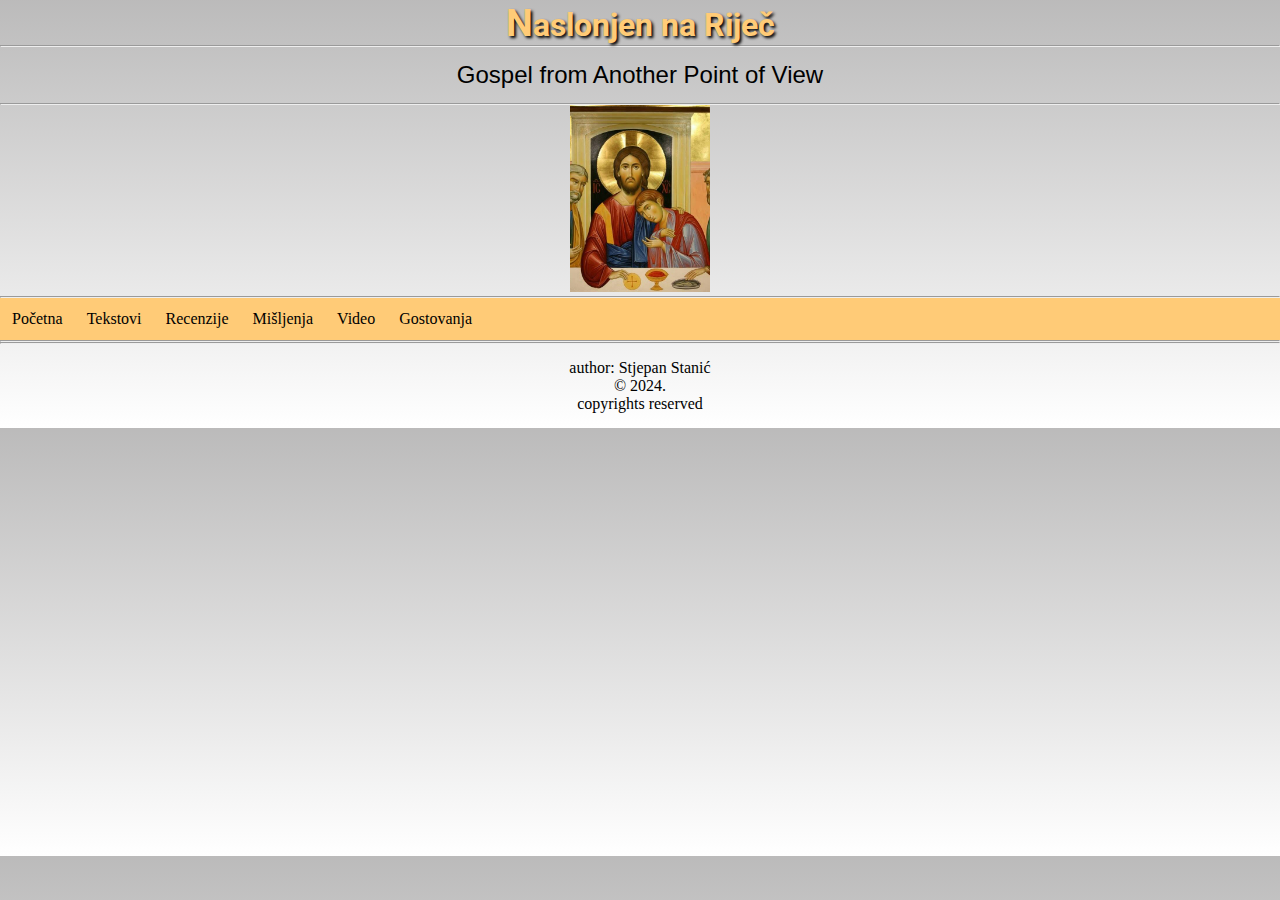
<file: index.html>
<!DOCTYPE html>
<html lang="en">
<head>
  <meta charset="UTF-8">
  <meta name="viewport" content="width=device-width, initial-scale=1.0">
  <link rel="shortcut icon" href="images/ich.jpg" type="image/x-icon">
  <link rel="preconnect" href="https://fonts.googleapis.com">
<link rel="preconnect" href="https://fonts.gstatic.com" crossorigin>
<link href="https://fonts.googleapis.com/css2?family=Goudy+Bookletter+1911&family=Roboto&display=swap" rel="stylesheet">
  <link rel="stylesheet" href="style.css">
  <title>Naslonjen na Riječ</title>
</head>
<body>
  <header>
    <h1>Naslonjen na Riječ</h1>
    <hr>
    <p>Gospel from Another Point of View</p>
    <hr>
    <img src="images/naslonjen.jpg" alt="apostol Ivan na Posljednjoj večeri">
    <hr>
   
    <nav class="navbar">
      <ul>
       <li><a href="">Početna</a></li> 
       <li><a href="tekstovi.html" target="_blank">Tekstovi</a></li> 
       <li><a href="">Recenzije</a></li> 
       <li><a href="">Mišljenja</a></li> 
       <li><a href="">Video</a></li> 
       <li><a href="">Gostovanja</a></li> 
       <p id="currentTime"></p>
      </ul>
      
    </nav>
  </header>
  <hr>

  
   
</section>

<section>

</section>
  
</main>
  <hr>
<footer>
author: Stjepan Stanić <br>
&copy; 2024.<br> copyrights reserved <br>

</footer>
<script src="app.js"></script>
</body>
</html>
</file>
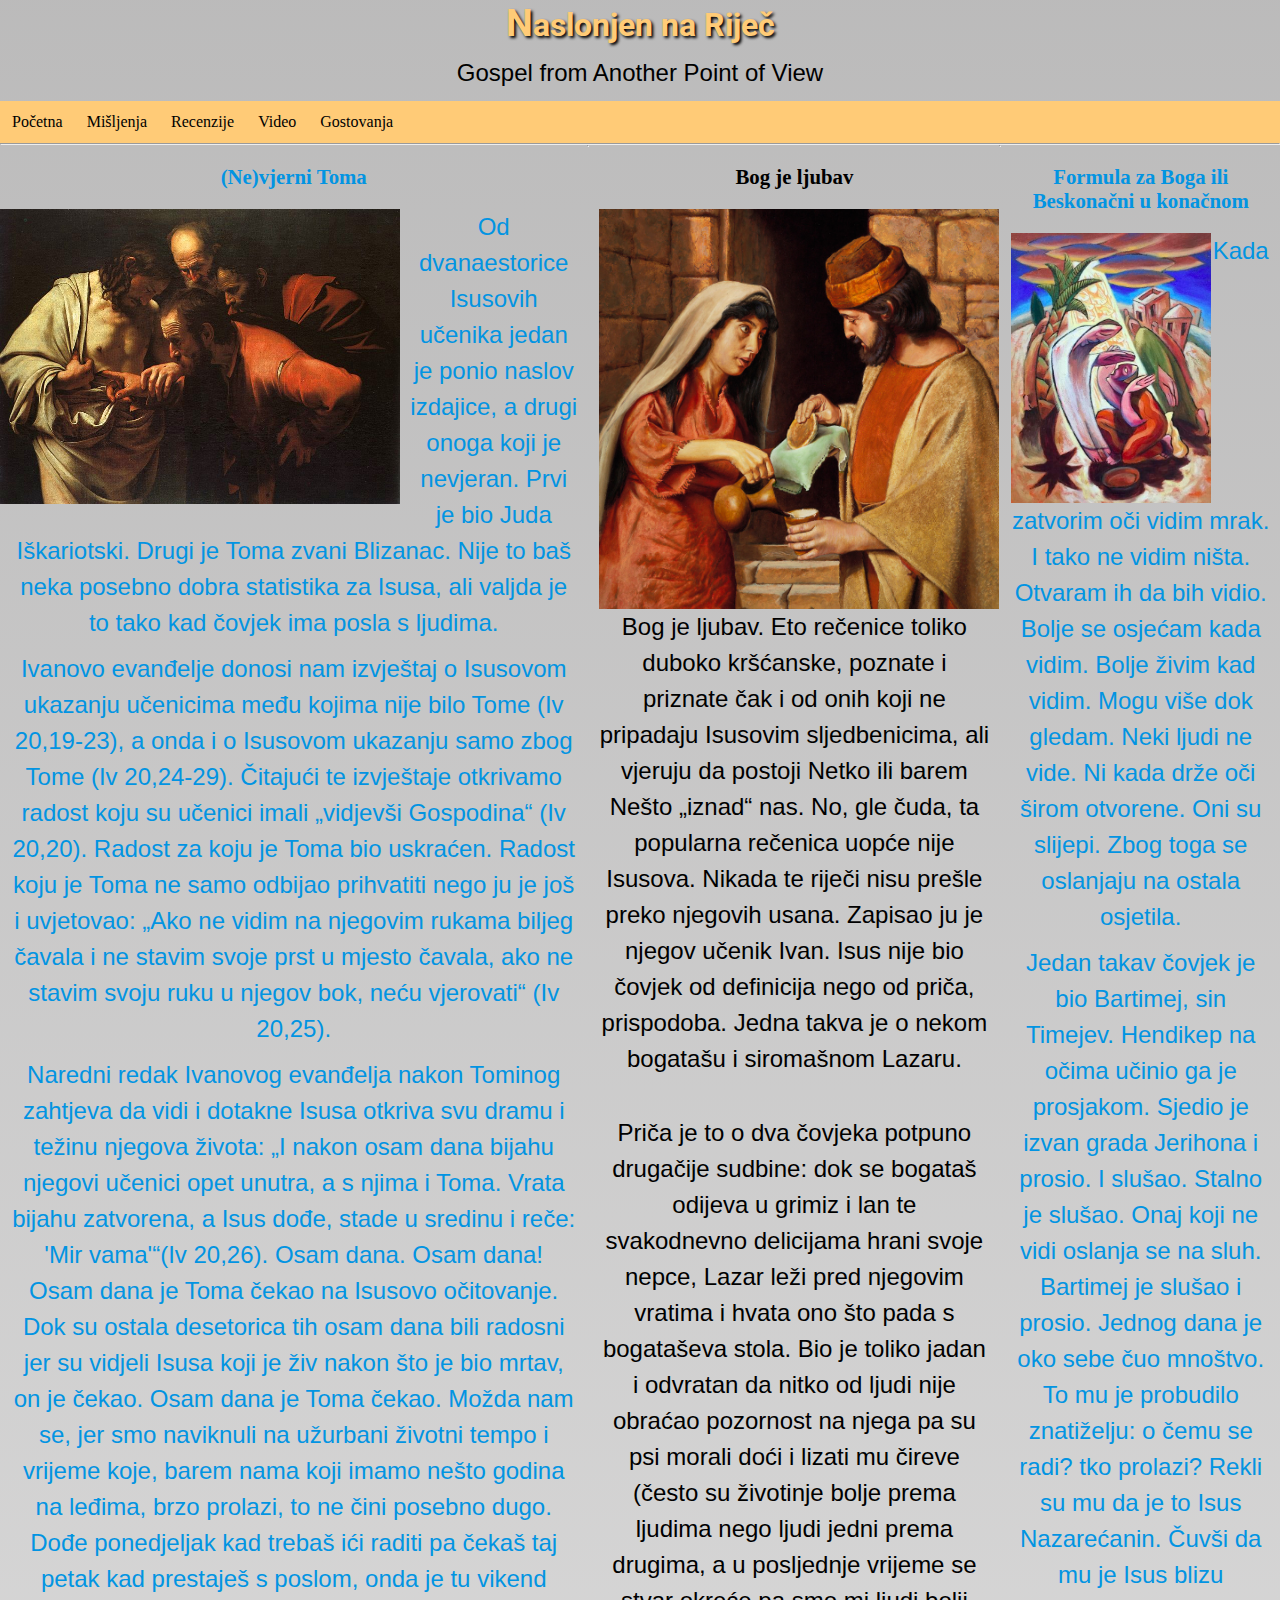
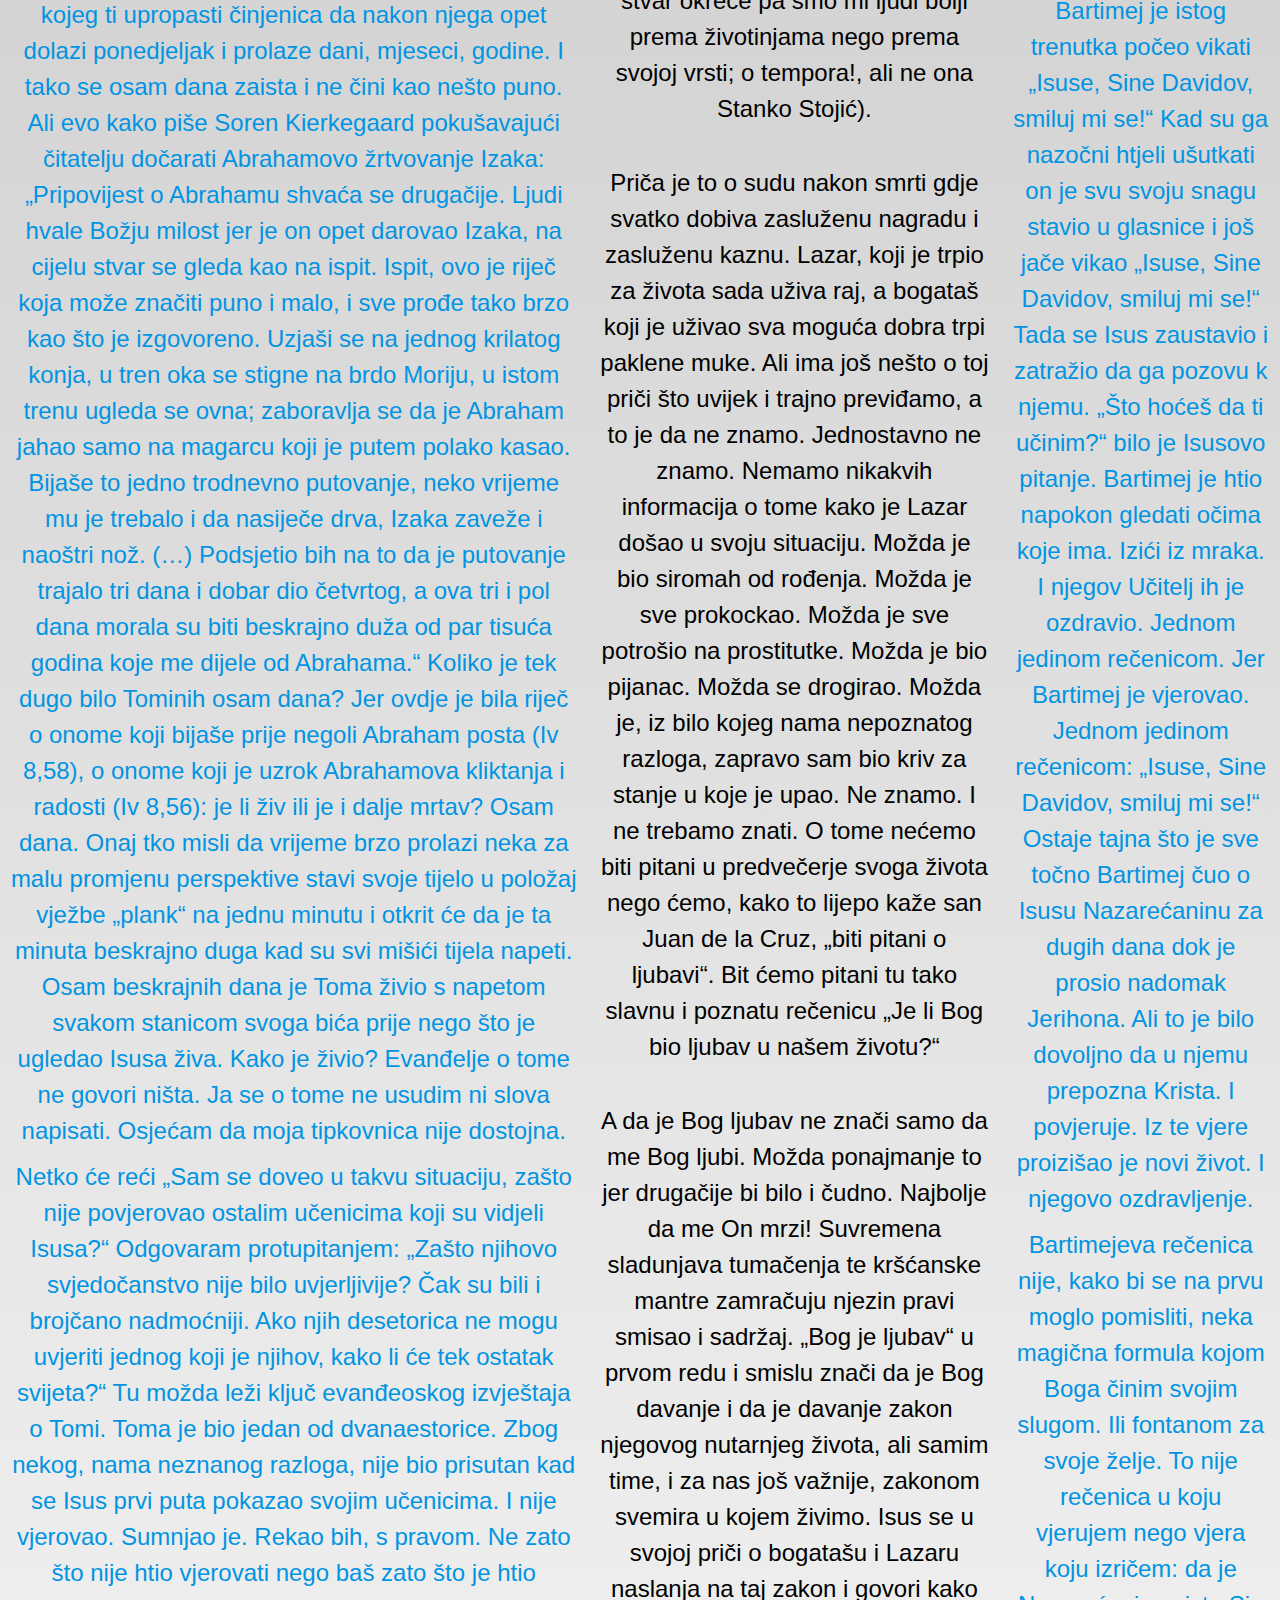
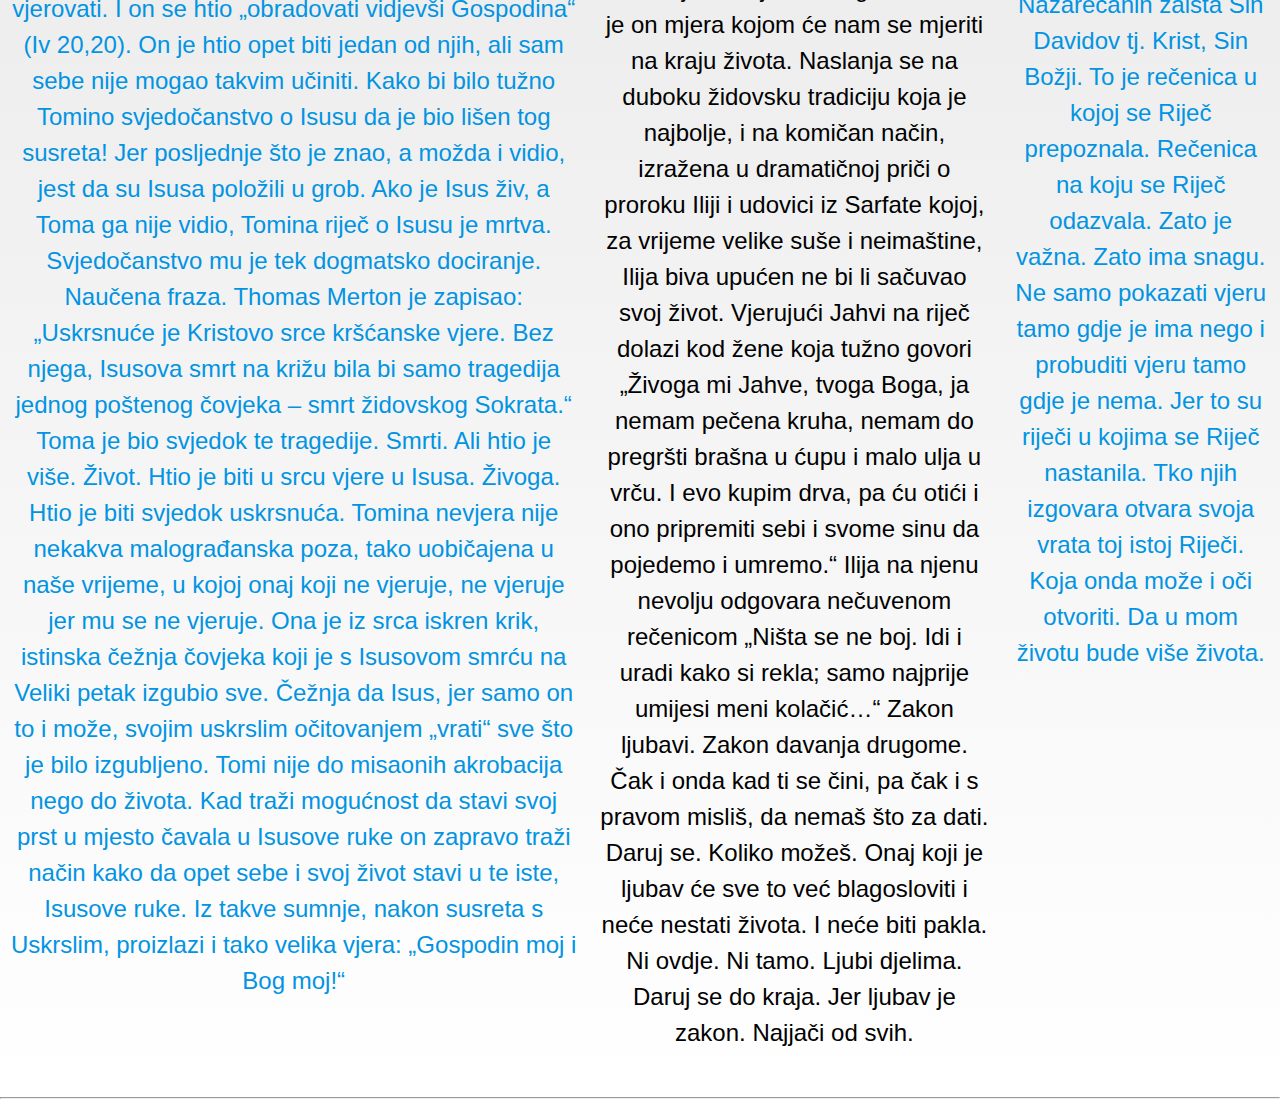
<file: tekstovi.html>
<!DOCTYPE html>
<html lang="en">
<head>
  <meta charset="UTF-8">
  <meta name="viewport" content="width=device-width, initial-scale=1.0">
  <link rel="shortcut icon" href="images/ich.jpg" type="image/x-icon">
  <link rel="preconnect" href="https://fonts.googleapis.com">
<link rel="preconnect" href="https://fonts.gstatic.com" crossorigin>
<link href="https://fonts.googleapis.com/css2?family=Goudy+Bookletter+1911&family=Roboto&display=swap" rel="stylesheet">
  <link rel="stylesheet" href="style.css">
  <title>Naslonjen na Riječ</title>
</head>
<body>
  <header>
    <h1>Naslonjen na Riječ</h1>
    <p>Gospel from Another Point of View</p>

    <nav class="navbar">
      <ul>
       <li><a href="index.html">Početna</a></li> 
       <li><a href="">Mišljenja</a></li> 
       <li><a href="">Recenzije</a></li> 
       <li><a href="">Video</a></li> 
       <li><a href="">Gostovanja</a></li> 
       
      </ul>
    </nav>
  </header>
  <hr>

  <main>
    <section>
      <div class="text-1">
      <h4>
        (Ne)vjerni Toma
      </h4>  
      <img src="images/Nevjerni Toma.jpg" class="img-1" alt="Nevjerni Toma, Caravaggio" width="400px">
        <p  >
Od dvanaestorice Isusovih učenika jedan je ponio naslov izdajice, a drugi onoga koji je nevjeran. Prvi je bio Juda Iškariotski. Drugi je Toma zvani Blizanac. Nije to baš neka posebno dobra statistika za Isusa, ali valjda je to tako kad čovjek ima posla s ljudima.
</p>

<p>
Ivanovo evanđelje donosi nam izvještaj o Isusovom ukazanju učenicima među kojima nije bilo Tome (Iv 20,19-23), a onda i o Isusovom ukazanju samo zbog Tome (Iv 20,24-29). Čitajući te izvještaje otkrivamo radost koju su učenici imali „vidjevši Gospodina“ (Iv 20,20). Radost za koju je Toma bio uskraćen. Radost koju je Toma ne samo odbijao prihvatiti nego ju je još i uvjetovao: „Ako ne vidim na njegovim rukama biljeg čavala i ne stavim svoje prst u mjesto čavala, ako ne stavim svoju ruku u njegov bok, neću vjerovati“ (Iv 20,25).
</p>
<p>
Naredni redak Ivanovog evanđelja nakon Tominog zahtjeva da vidi i dotakne Isusa otkriva svu dramu i težinu njegova života: „I nakon osam dana bijahu njegovi učenici opet unutra, a s njima i Toma. Vrata bijahu zatvorena, a Isus dođe, stade u sredinu i reče: 'Mir vama'“(Iv 20,26). Osam dana. Osam dana! Osam dana je Toma čekao na Isusovo očitovanje. Dok su ostala desetorica tih osam dana bili radosni jer su vidjeli Isusa koji je živ nakon što je bio mrtav, on je čekao. Osam dana je Toma čekao. Možda nam se, jer smo naviknuli na užurbani životni tempo i vrijeme koje, barem nama koji imamo nešto godina na leđima, brzo prolazi, to ne čini posebno dugo. Dođe ponedjeljak kad trebaš ići raditi pa čekaš taj petak kad prestaješ s poslom, onda je tu vikend kojeg ti upropasti činjenica da nakon njega opet dolazi ponedjeljak i prolaze dani, mjeseci, godine. I tako se osam dana zaista i ne čini kao nešto puno. Ali evo kako piše Soren Kierkegaard pokušavajući čitatelju dočarati Abrahamovo žrtvovanje Izaka: „Pripovijest o Abrahamu shvaća se drugačije. Ljudi hvale Božju milost jer je on opet darovao Izaka, na cijelu stvar se gleda kao na ispit. Ispit, ovo je riječ koja može značiti puno i malo, i sve prođe tako brzo kao što je izgovoreno. Uzjaši se na jednog krilatog konja, u tren oka se stigne na brdo Moriju, u istom trenu ugleda se ovna; zaboravlja se da je Abraham jahao samo na magarcu koji je putem polako kasao. Bijaše to jedno trodnevno putovanje, neko vrijeme mu je trebalo i da nasiječe drva, Izaka zaveže i naoštri nož. (…) Podsjetio bih na to da je putovanje trajalo tri dana i dobar dio četvrtog, a ova tri i pol dana morala su biti beskrajno duža od par tisuća godina koje me dijele od Abrahama.“ Koliko je tek dugo bilo Tominih osam dana? Jer ovdje je bila riječ o onome koji bijaše prije negoli Abraham posta (Iv 8,58), o onome koji je uzrok Abrahamova kliktanja i radosti (Iv 8,56): je li živ ili je i dalje mrtav? Osam dana. Onaj tko misli da vrijeme brzo prolazi neka za malu promjenu perspektive stavi svoje tijelo u položaj vježbe „plank“ na jednu minutu i otkrit će da je ta minuta beskrajno duga kad su svi mišići tijela napeti. Osam beskrajnih dana je Toma živio s napetom svakom stanicom svoga bića prije nego što je ugledao Isusa živa. Kako je živio? Evanđelje o tome ne govori ništa. Ja se o tome ne usudim ni slova napisati. Osjećam da moja tipkovnica nije dostojna. 
</p>

<p>
Netko će reći „Sam se doveo u takvu situaciju, zašto nije povjerovao ostalim učenicima koji su vidjeli Isusa?“ Odgovaram protupitanjem: „Zašto njihovo svjedočanstvo nije bilo uvjerljivije? Čak su bili i brojčano nadmoćniji. Ako njih desetorica ne mogu uvjeriti jednog koji je njihov, kako li će tek ostatak svijeta?“ 
Tu možda leži ključ evanđeoskog izvještaja o Tomi. Toma je bio jedan od dvanaestorice. Zbog nekog, nama neznanog razloga, nije bio prisutan kad se Isus prvi puta pokazao svojim učenicima. I nije vjerovao. Sumnjao je. Rekao bih, s pravom. Ne zato što nije htio vjerovati nego baš zato što je htio vjerovati. I on se htio „obradovati vidjevši Gospodina“ (Iv 20,20). On je htio opet biti jedan od njih, ali sam sebe nije mogao takvim učiniti. Kako bi bilo tužno Tomino svjedočanstvo o Isusu da je bio lišen tog susreta! Jer posljednje što je znao, a možda i vidio, jest da su Isusa položili u grob. Ako je Isus živ, a Toma ga nije vidio, Tomina riječ o Isusu je mrtva. Svjedočanstvo mu je tek dogmatsko dociranje. Naučena fraza. Thomas Merton je zapisao: „Uskrsnuće je Kristovo srce kršćanske vjere. Bez njega, Isusova smrt na križu bila bi samo tragedija jednog poštenog čovjeka – smrt židovskog Sokrata.“ Toma je bio svjedok te tragedije. Smrti. Ali htio je više. Život. Htio je biti u srcu vjere u Isusa. Živoga. Htio je biti svjedok uskrsnuća. Tomina nevjera nije nekakva malograđanska poza, tako uobičajena u naše vrijeme, u kojoj onaj koji ne vjeruje, ne vjeruje jer mu se ne vjeruje. Ona je iz srca iskren krik, istinska čežnja čovjeka koji je s Isusovom smrću na Veliki petak izgubio sve. Čežnja da Isus, jer samo on to i može, svojim uskrslim očitovanjem „vrati“ sve što je bilo izgubljeno. Tomi nije do misaonih akrobacija nego do života. Kad traži mogućnost da stavi svoj prst u mjesto čavala u Isusove ruke on zapravo traži način kako da opet sebe i svoj život stavi u te iste, Isusove ruke. Iz takve sumnje, nakon susreta s Uskrslim, proizlazi i tako velika vjera: „Gospodin moj i Bog moj!“  
</p>
</div>
<br>
<br>

<hr>


<div class="text-2">
    <h4>Bog je ljubav</h4>
    <img src="images/prorok Ilija.jpg" class="img-2" alt="prorok Ilija i udovica iz Sarfata" width="400px">

    <p>Bog je ljubav. Eto rečenice toliko duboko kršćanske, poznate i priznate čak i od onih koji ne pripadaju Isusovim sljedbenicima, ali vjeruju da postoji Netko ili barem Nešto „iznad“ nas. No, gle čuda, ta popularna rečenica uopće nije Isusova. Nikada te riječi nisu prešle preko njegovih usana. Zapisao ju je njegov učenik Ivan. Isus nije bio čovjek od definicija nego od priča, prispodoba. Jedna takva je o nekom bogatašu i siromašnom Lazaru.</p>
    
    <br>
<p>Priča je to o dva čovjeka potpuno drugačije sudbine: dok se bogataš odijeva u grimiz i lan te svakodnevno delicijama hrani svoje nepce, Lazar leži pred njegovim vratima i hvata ono što pada s bogataševa stola. Bio je toliko jadan i odvratan da nitko od ljudi nije obraćao pozornost na njega pa su psi morali doći i lizati mu čireve (često su životinje bolje prema ljudima nego ljudi jedni prema drugima, a u posljednje vrijeme se stvar okreće pa smo mi ljudi bolji prema životinjama nego prema svojoj vrsti; o tempora!, ali ne ona Stanko Stojić).</p>
<br>
<p>Priča je to o sudu nakon smrti gdje svatko dobiva zasluženu nagradu i zasluženu kaznu. Lazar, koji je trpio za života sada uživa raj, a bogataš koji je uživao sva moguća dobra trpi paklene muke. Ali ima još nešto o toj priči što uvijek i trajno previđamo, a to je da ne znamo. Jednostavno ne znamo. Nemamo nikakvih informacija o tome kako je Lazar došao u svoju situaciju. Možda je bio siromah od rođenja. Možda je sve prokockao. Možda je sve potrošio na prostitutke. Možda je bio pijanac. Možda se drogirao. Možda je, iz bilo kojeg nama nepoznatog razloga, zapravo sam bio kriv za stanje u koje je upao. Ne znamo. I ne trebamo znati. O tome nećemo biti pitani u predvečerje svoga života nego ćemo, kako to lijepo kaže san Juan de la Cruz, „biti pitani o ljubavi“. Bit ćemo pitani tu tako slavnu i poznatu rečenicu „Je li Bog bio ljubav u našem životu?“</p>
<br>
<p>A da je Bog ljubav ne znači samo da me Bog ljubi. Možda ponajmanje to jer drugačije bi bilo i čudno. Najbolje da me On mrzi! Suvremena sladunjava tumačenja te kršćanske mantre zamračuju njezin pravi smisao i sadržaj. „Bog je ljubav“ u prvom redu i smislu znači da je Bog davanje i da je davanje zakon njegovog nutarnjeg života, ali samim time, i za nas još važnije, zakonom svemira u kojem živimo. Isus se u svojoj priči o bogatašu i Lazaru naslanja na taj zakon i govori kako je on mjera kojom će nam se mjeriti na kraju života. Naslanja se na duboku židovsku tradiciju koja je najbolje, i na komičan način, izražena u dramatičnoj priči o proroku Iliji i udovici iz Sarfate kojoj, za vrijeme velike suše i neimaštine, Ilija biva upućen ne bi li sačuvao svoj život. Vjerujući Jahvi na riječ dolazi kod žene koja tužno govori „Živoga mi Jahve, tvoga Boga, ja nemam pečena kruha, nemam do pregršti brašna u ćupu i malo ulja u vrču. I evo kupim drva, pa ću otići i ono pripremiti sebi i svome sinu da pojedemo i umremo.“ Ilija na njenu nevolju odgovara nečuvenom rečenicom „Ništa se ne boj. Idi i uradi kako si rekla; samo najprije umijesi meni kolačić…“ Zakon ljubavi. Zakon davanja drugome. Čak i onda kad ti se čini, pa čak i s pravom misliš, da nemaš što za dati. Daruj se. Koliko možeš. Onaj koji je ljubav će sve to već blagosloviti i neće nestati života. I neće biti pakla. Ni ovdje. Ni tamo. Ljubi djelima. Daruj se do kraja. Jer ljubav je zakon. Najjači od svih.</p>
</div>
<br>
<br>
<hr>
<div class="text-3">
  <h4>Formula za Boga ili Beskonačni u konačnom</h4>
  <img src="images/bartimej.jpg" class="img-3" alt="Isus i Bartimej">

  <p>Kada zatvorim oči vidim mrak. I tako ne vidim ništa. Otvaram ih da bih vidio. Bolje se osjećam kada vidim. Bolje živim kad vidim. Mogu više dok gledam. Neki ljudi ne vide. Ni kada drže oči širom otvorene. Oni su slijepi. Zbog toga se oslanjaju na ostala osjetila. </p>
    
  <p>Jedan takav čovjek je bio Bartimej, sin Timejev. Hendikep na očima učinio ga je prosjakom. Sjedio je izvan grada Jerihona i prosio. I slušao. Stalno je slušao. Onaj koji ne vidi oslanja se na sluh. Bartimej je slušao i prosio. Jednog dana je oko sebe čuo mnoštvo. To mu je probudilo znatiželju: o čemu se radi? tko prolazi? Rekli su mu da je to Isus Nazarećanin. Čuvši da mu je Isus blizu Bartimej je istog trenutka počeo vikati „Isuse, Sine Davidov, smiluj mi se!“ Kad su ga nazočni htjeli ušutkati on je svu svoju snagu stavio u glasnice i još jače vikao „Isuse, Sine Davidov, smiluj mi se!“ Tada se Isus zaustavio i zatražio da ga pozovu k njemu. „Što hoćeš da ti učinim?“ bilo je Isusovo pitanje. Bartimej je htio napokon gledati očima koje ima. Izići iz mraka. I njegov Učitelj ih je ozdravio. Jednom jedinom rečenicom. Jer Bartimej je vjerovao. Jednom jedinom rečenicom: „Isuse, Sine Davidov, smiluj mi se!“ Ostaje tajna što je sve točno Bartimej čuo o Isusu Nazarećaninu za dugih dana dok je prosio nadomak Jerihona. Ali to je bilo dovoljno da u njemu prepozna Krista. I povjeruje. Iz te vjere proizišao je novi život. I njegovo ozdravljenje.</p>

  <p>Bartimejeva rečenica nije, kako bi se na prvu moglo pomisliti, neka magična formula kojom Boga činim svojim slugom. Ili fontanom za svoje želje. To nije rečenica u koju vjerujem nego vjera koju izričem: da je Nazarećanin zaista Sin Davidov tj. Krist, Sin Božji. To je rečenica u kojoj se Riječ prepoznala. Rečenica na koju se Riječ odazvala. Zato je važna. Zato ima snagu. Ne samo pokazati vjeru tamo gdje je ima nego i probuditi vjeru tamo gdje je nema. Jer to su riječi u kojima se Riječ nastanila. Tko njih izgovara otvara svoja vrata toj istoj Riječi. Koja onda može i oči otvoriti. Da u mom životu bude više života.</p>
</div>
    </section>
<br>
<br>
<hr>

<section>

</body>
</html>
</file>
<file: style.css>
* {
	margin: 0;
	padding: 0;
	box-sizing: border-box;
}

body {
	background-image: linear-gradient(rgba(151, 150, 150, 0.65), rgba(255, 255, 255, 0.65));
}

header {
	text-align: center;
}

header img {
	width: 140px;
	height: auto;
}
h1 {
	color: #ffcb77;
	font-family: Roboto, sans-serif;
	text-align: center;
	text-shadow: 2px 2px 3px black;
}
h1::first-letter {
	font-size: larger;
}

h4 {
	margin: 20px;
	text-align: center;
	font-size: 1.3em;
}

p {
	margin: 10px;
	text-align: center;

	font-size: 1.5em;
	font-family: Verdana, Geneva, Tahoma, sans-serif, sans-serif;
	line-height: 1.5em;
}

.img-1 {
	float: left;
	margin-right: 10px;
}

.img-2 {
	float: right;
	margin-left: 10px;
}

.img-3 {
	float: left;
	margin-left: 10px;
	width: 200px;
	height: auto;
}

.navbar ul {
	list-style: none;
	overflow: hidden;
	background-color: #ffcb77;
	color: rgb(125, 125, 125);
	padding: 0;
	margin: 0;
}

.navbar a {
	color: rgb(0, 0, 0);
	text-decoration: none;
	padding: 12px;
	display: block;
}

.navbar li {
	float: left;
}

.navbar a:hover {
	background-color: hsl(214, 96%, 72%);
	color: whitesmoke;
}

#currentTime {
	text-align: right;
	color: black;
}

section {
	display: flex;
	justify-content: space-evenly;
	align-items: flex-start;
	width: 100%;
	margin: auto;
	
}

.text-1 {
	color: rgb(2, 148, 226);
	text-align: center;
}

.text-3 {
  color: rgb(2, 148, 226);
}



.pictures {
	display: flex;
	justify-content: center;
}
.gallery {
	border: 1px solid hsl(0, 0%, 61%);
	margin: 5px;
	width: 200px;
	height: 350px;
	margin: 10px;
}

.gallery .description {
	padding: 10px;
	text-align: center;
}

.gallery:hover {
	border: 1px solid hsl(0, 0%, 29%);
}

.gallery img {
	border-radius: 5px;
	width: 100%;
	height: 300px;
}

footer {
	text-align: center;
	margin-top: 15px;
	margin-bottom: 15px;
}
</file>
